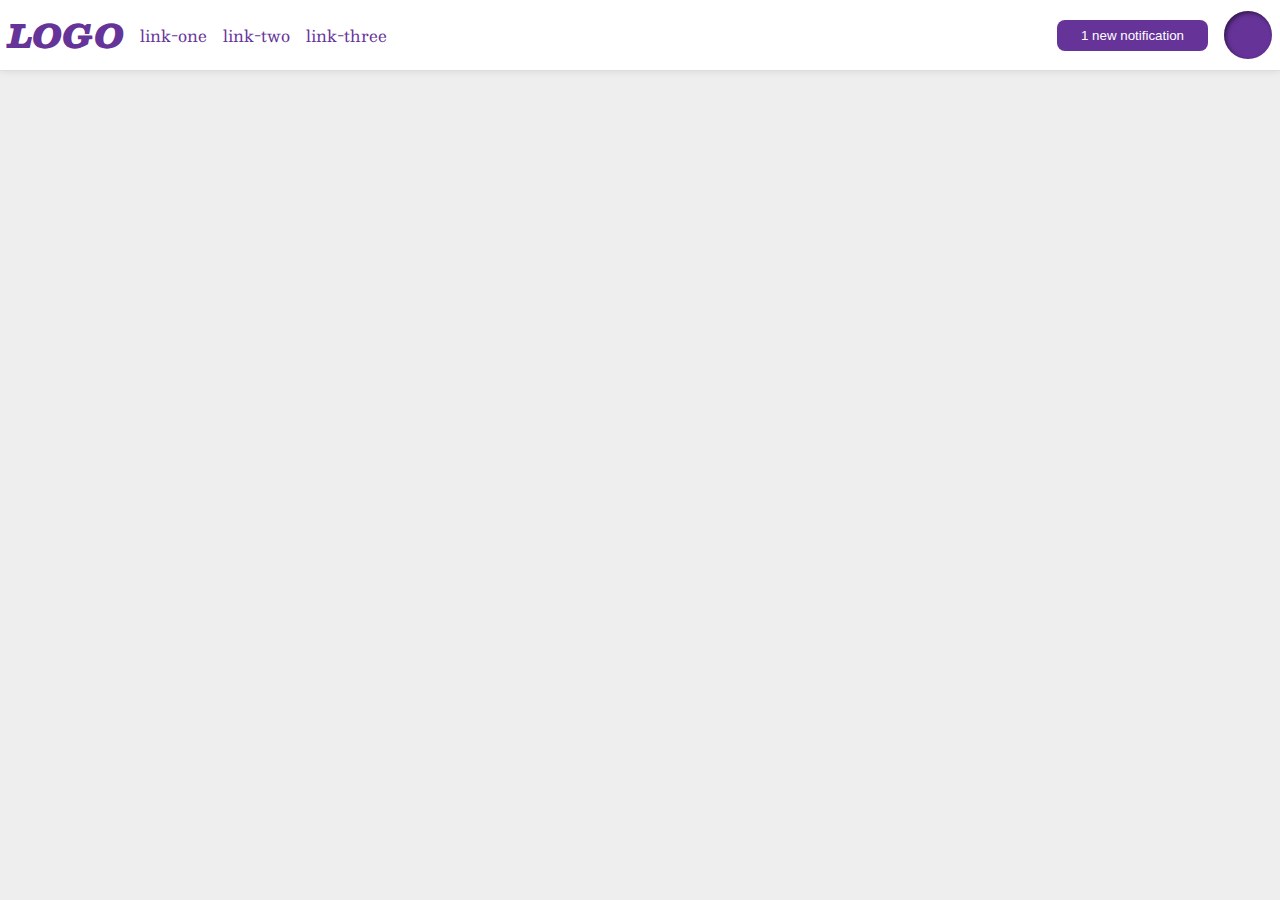
<file: foundations/flex/03-flex-header-2/index.html>
<!DOCTYPE html>
<html lang="en">
  <head>
    <meta charset="UTF-8" />
    <meta http-equiv="X-UA-Compatible" content="IE=edge" />
    <meta name="viewport" content="width=device-width, initial-scale=1.0" />
    <title>Flex Header 2</title>
    <link rel="stylesheet" href="style.css" />
  </head>
  <body>
    <div class="header">
      <div class="main-header">
        <div class="logo">LOGO</div>
        <ul class="links">
          <li><a href="https://google.com">link-one</a></li>
          <li><a href="https://google.com">link-two</a></li>
          <li><a href="https://google.com">link-three</a></li>
        </ul>
      </div>
      <div class="second-header">
        <button class="notifications">1 new notification</button>
        <div class="profile-image"></div>
      </div>
    </div>
  </body>
</html>
</file>
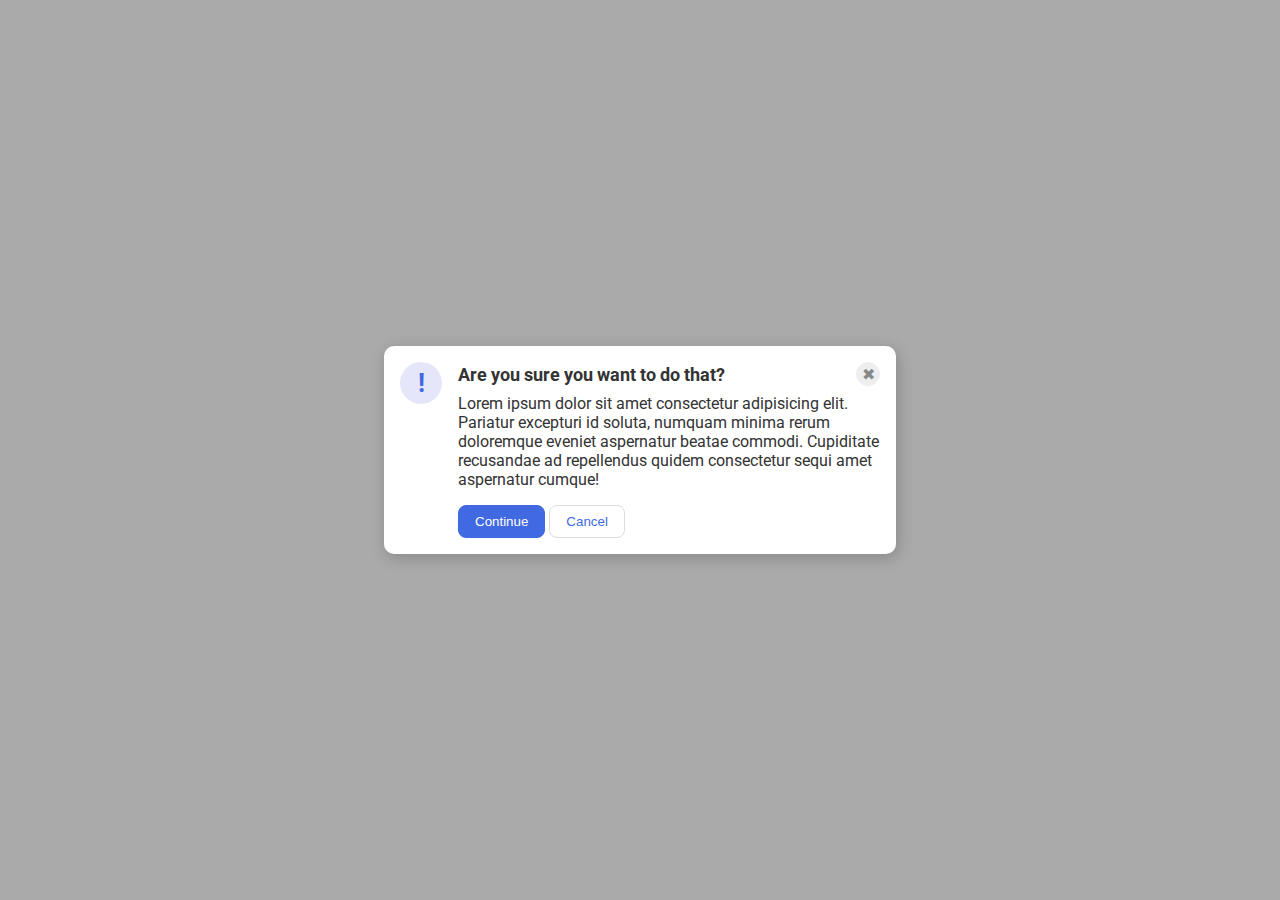
<file: foundations/flex/05-flex-modal/index.html>
<!DOCTYPE html>
<html lang="en">
  <head>
    <meta charset="UTF-8" />
    <meta http-equiv="X-UA-Compatible" content="IE=edge" />
    <meta name="viewport" content="width=device-width, initial-scale=1.0" />
    <link rel="stylesheet" href="style.css" />
    <title>Modal</title>
  </head>
  <body>
    <div class="modal">
      <div class="icon">!</div>
      <!-- additional container used here -->
      <div class="container">
        <!-- header div was moved to encompass the close button as well -->
        <div class="header">
          Are you sure you want to do that?
          <button class="close-button">✖</button>
        </div>
        <div class="text">
          Lorem ipsum dolor sit amet consectetur adipisicing elit. Pariatur
          excepturi id soluta, numquam minima rerum doloremque eveniet
          aspernatur beatae commodi. Cupiditate recusandae ad repellendus quidem
          consectetur sequi amet aspernatur cumque!
        </div>
        <button class="continue">Continue</button>
        <button class="cancel">Cancel</button>
      </div>
    </div>
  </body>
</html>
</file>
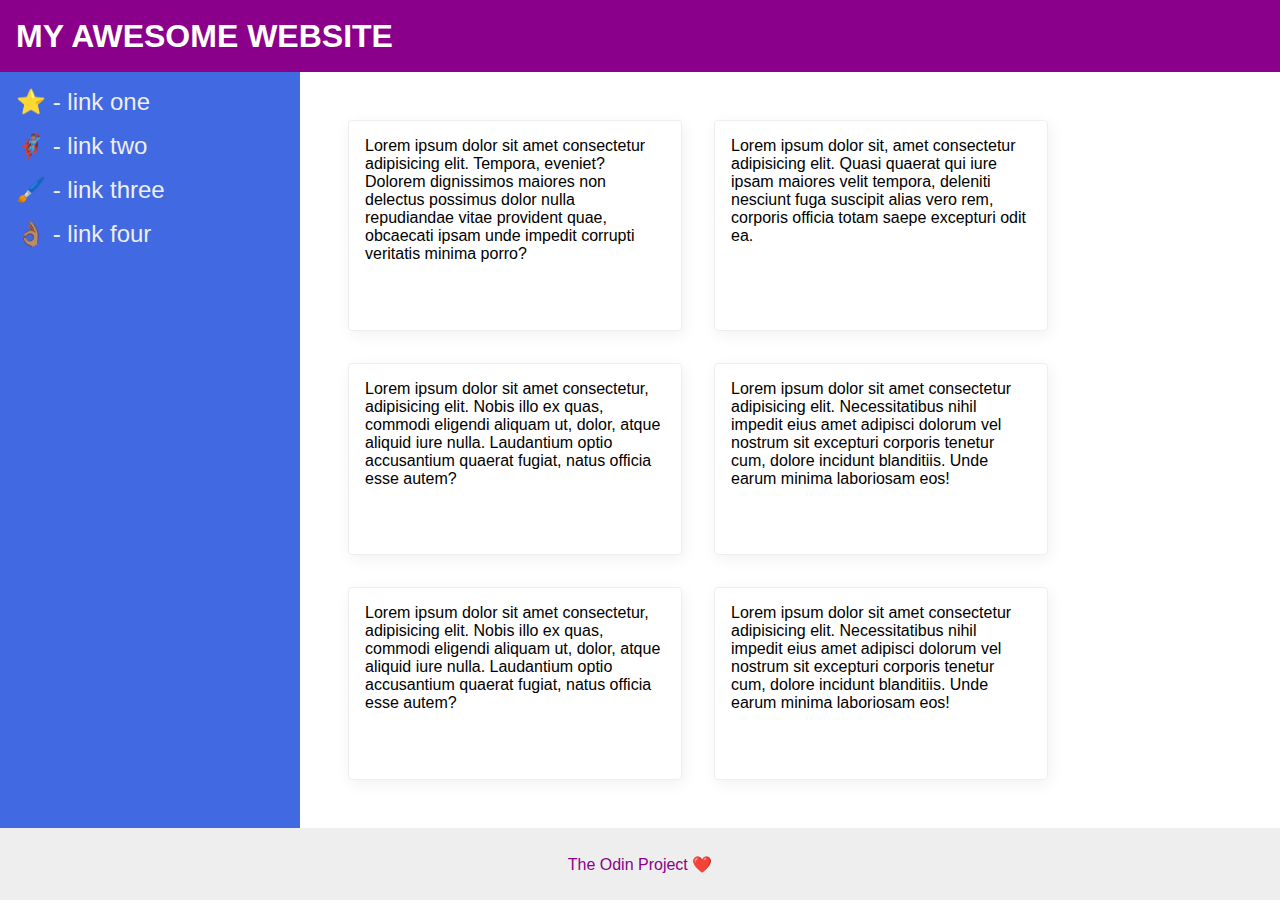
<file: foundations/flex/07-flex-layout-2/index.html>
<!DOCTYPE html>
<html lang="en">
  <head>
    <meta charset="UTF-8" />
    <meta http-equiv="X-UA-Compatible" content="IE=edge" />
    <meta name="viewport" content="width=device-width, initial-scale=1.0" />
    <title>The Holy Grail</title>
    <link rel="stylesheet" href="style.css" />
  </head>
  <body>
    <div class="container">
      <div class="header">MY AWESOME WEBSITE</div>

      <div class="middle-page">
        <div class="sidebar">
          <ul>
            <li><a href="#">⭐ - link one</a></li>
            <li><a href="#">🦸🏽‍♂️ - link two</a></li>
            <li><a href="#">🖌️ - link three</a></li>
            <li><a href="#">👌🏽 - link four</a></li>
          </ul>
        </div>
        <div class="cards">
          <div class="card">
            Lorem ipsum dolor sit amet consectetur adipisicing elit. Tempora,
            eveniet? Dolorem dignissimos maiores non delectus possimus dolor
            nulla repudiandae vitae provident quae, obcaecati ipsam unde impedit
            corrupti veritatis minima porro?
          </div>
          <div class="card">
            Lorem ipsum dolor sit, amet consectetur adipisicing elit. Quasi
            quaerat qui iure ipsam maiores velit tempora, deleniti nesciunt fuga
            suscipit alias vero rem, corporis officia totam saepe excepturi odit
            ea.
          </div>
          <div class="card">
            Lorem ipsum dolor sit amet consectetur, adipisicing elit. Nobis illo
            ex quas, commodi eligendi aliquam ut, dolor, atque aliquid iure
            nulla. Laudantium optio accusantium quaerat fugiat, natus officia
            esse autem?
          </div>
          <div class="card">
            Lorem ipsum dolor sit amet consectetur adipisicing elit.
            Necessitatibus nihil impedit eius amet adipisci dolorum vel nostrum
            sit excepturi corporis tenetur cum, dolore incidunt blanditiis. Unde
            earum minima laboriosam eos!
          </div>
          <div class="card">
            Lorem ipsum dolor sit amet consectetur, adipisicing elit. Nobis illo
            ex quas, commodi eligendi aliquam ut, dolor, atque aliquid iure
            nulla. Laudantium optio accusantium quaerat fugiat, natus officia
            esse autem?
          </div>
          <div class="card">
            Lorem ipsum dolor sit amet consectetur adipisicing elit.
            Necessitatibus nihil impedit eius amet adipisci dolorum vel nostrum
            sit excepturi corporis tenetur cum, dolore incidunt blanditiis. Unde
            earum minima laboriosam eos!
          </div>
        </div>
      </div>

      <div class="footer">The Odin Project ❤️</div>
    </div>
  </body>
</html>
</file>
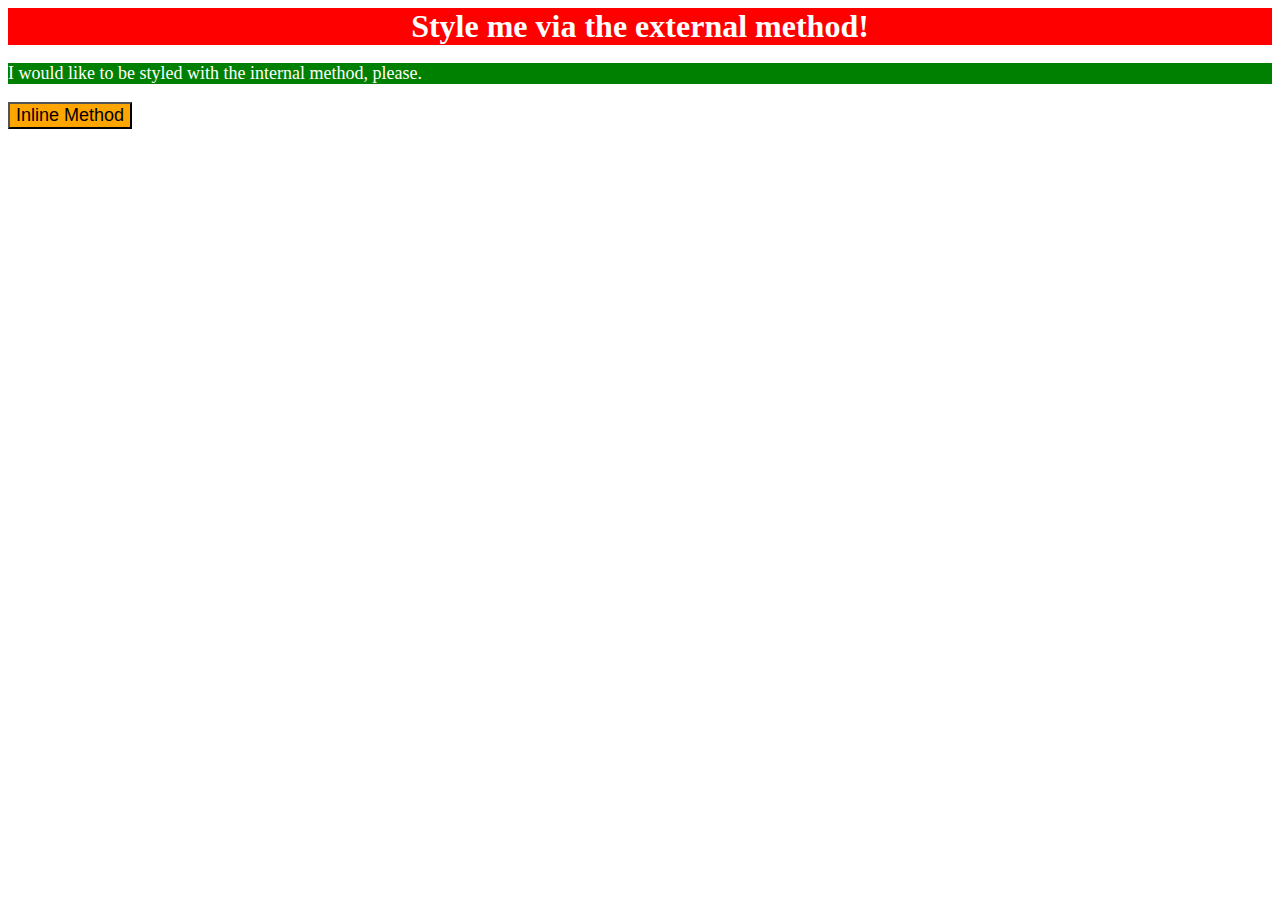
<file: foundations/intro-to-css/01-css-methods/index.html>
<!DOCTYPE html>
<html lang="en">
  <head>
    <meta charset="UTF-8" />
    <meta http-equiv="X-UA-Compatible" content="IE=edge" />
    <meta name="viewport" content="width=device-width, initial-scale=1.0" />
    <link href="style.css" rel="stylesheet" />
    <style>
      p {
        background-color: #008000;
        color: #fff;
        font-size: 18px;
      }
    </style>
    <title>Methods for Adding CSS</title>
  </head>
  <body>
    <div>Style me via the external method!</div>
    <p>I would like to be styled with the internal method, please.</p>
    <button style="background-color: #ffa500; font-size: 18px">
      Inline Method
    </button>
  </body>
</html>
</file>
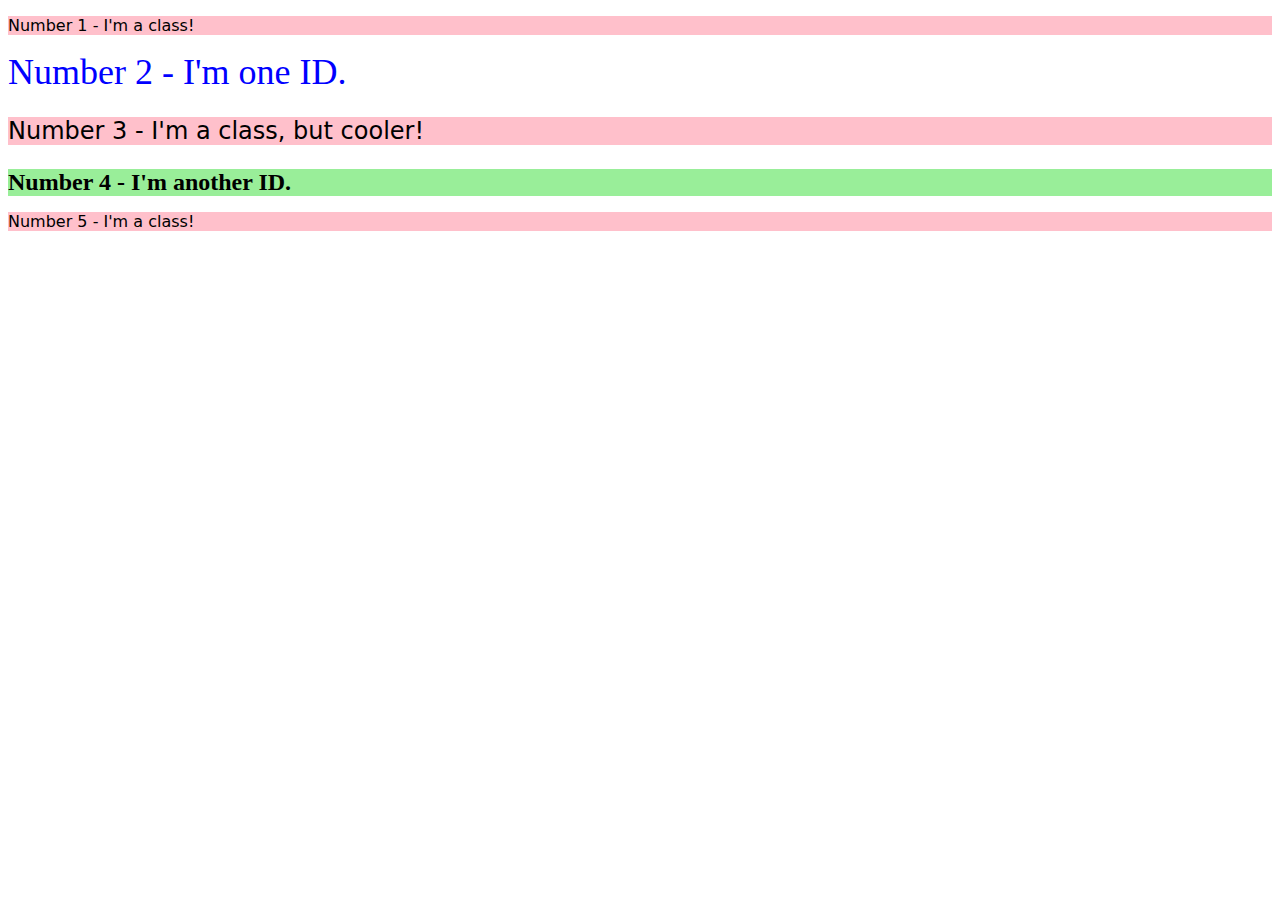
<file: foundations/intro-to-css/02-class-id-selectors/index.html>
<!DOCTYPE html>
<html lang="en">
  <head>
    <meta charset="UTF-8" />
    <meta http-equiv="X-UA-Compatible" content="IE=edge" />
    <meta name="viewport" content="width=device-width, initial-scale=1.0" />
    <title>Class and ID Selectors</title>
    <link rel="stylesheet" href="style.css" />
  </head>
  <body>
    <p class="odd">Number 1 - I'm a class!</p>
    <div id="even">Number 2 - I'm one ID.</div>
    <p class="odd new-font-size">Number 3 - I'm a class, but cooler!</p>
    <div id="fourth" class="new-font-size">Number 4 - I'm another ID.</div>
    <p class="odd">Number 5 - I'm a class!</p>
  </body>
</html>
</file>
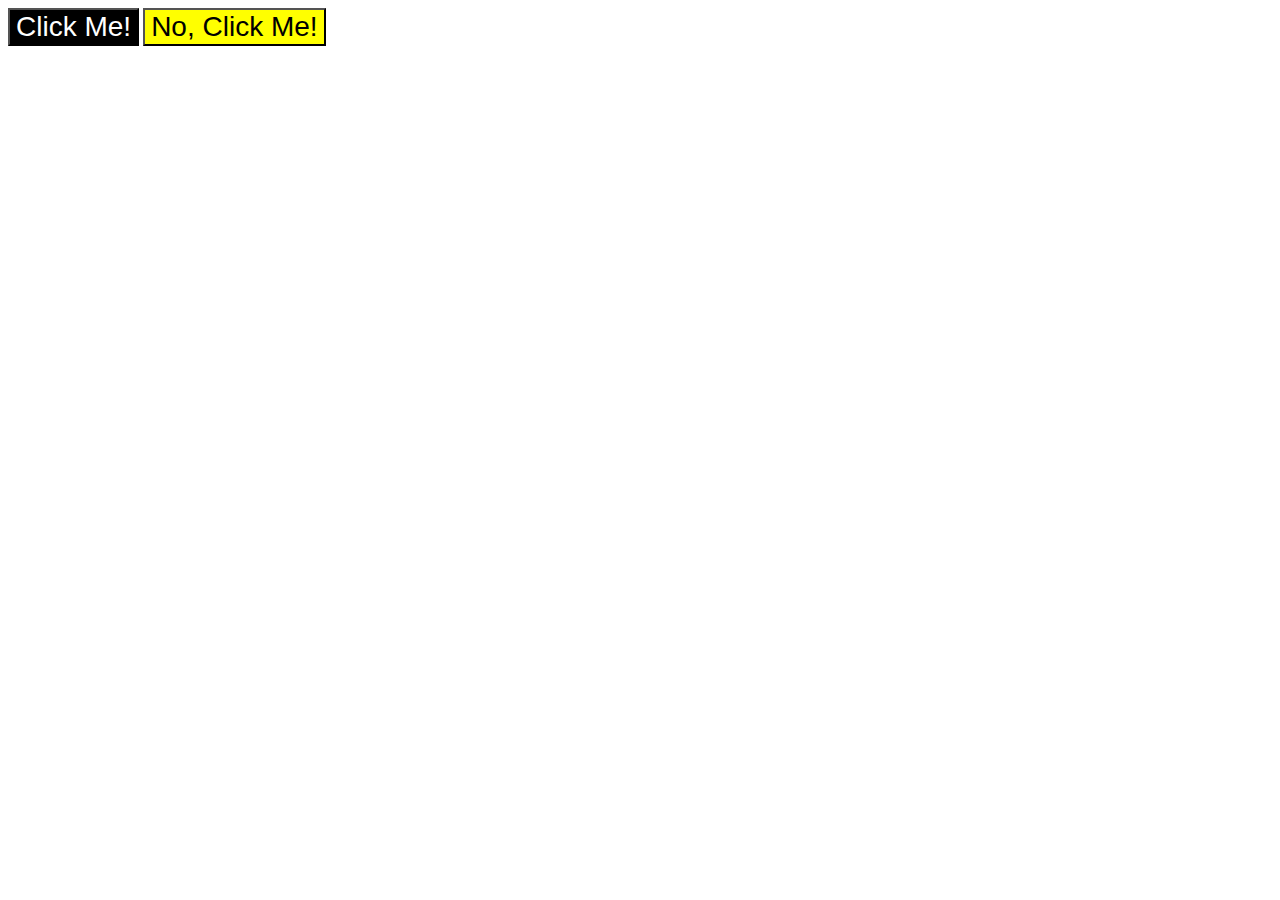
<file: foundations/intro-to-css/03-grouping-selectors/index.html>
<!DOCTYPE html>
<html lang="en">
  <head>
    <meta charset="UTF-8" />
    <meta http-equiv="X-UA-Compatible" content="IE=edge" />
    <meta name="viewport" content="width=device-width, initial-scale=1.0" />
    <title>Grouping Selectors</title>
    <link rel="stylesheet" href="style.css" />
  </head>
  <body>
    <button class="click-yes">Click Me!</button>
    <button class="click-no">No, Click Me!</button>
  </body>
</html>
</file>
<file: foundations/flex/03-flex-header-2/style.css>
/* this is some magical font-importing.  
you'll learn about it later. */
@import url("https://fonts.googleapis.com/css2?family=Besley:ital,wght@0,400;1,900&display=swap");

body {
  margin: 0;
  background: #eee;
  font-family: Besley, serif;
}

.header {
  background: white;
  border-bottom: 1px solid #ddd;
  box-shadow: 0 0 8px rgba(0, 0, 0, 0.1);
  display: flex;
  justify-content: space-between;
  padding: 8px;
}

.profile-image {
  background: rebeccapurple;
  box-shadow: inset 2px 2px 4px rgba(0, 0, 0, 0.5);
  border-radius: 50%;
  width: 48px;
  height: 48px;
}

.logo {
  color: rebeccapurple;
  font-size: 32px;
  font-weight: 900;
  font-style: italic;
}

button {
  border: none;
  border-radius: 8px;
  background: rebeccapurple;
  color: white;
  padding: 8px 24px;
}

a {
  /* this removes the line under our links */
  text-decoration: none;
  color: rebeccapurple;
}

ul {
  list-style-type: none;
  display: flex;
  margin: 0;
  padding: 0;
  align-items: center;
  gap: 16px;
}

.second-header,
.main-header {
  display: flex;
  gap: 16px;
  align-items: center;
}
</file>
<file: foundations/flex/05-flex-modal/style.css>
@import url("https://fonts.googleapis.com/css2?family=Roboto:wght@400;700&display=swap");

html,
body {
  height: 100%;
}

body {
  font-family: Roboto, sans-serif;
  margin: 0;
  background: #aaa;
  color: #333;
  /* I'll give you this one for free lol */
  display: flex;
  align-items: center;
  justify-content: center;
}

.modal {
  background: white;
  width: 480px;
  border-radius: 10px;
  box-shadow: 2px 4px 16px rgba(0, 0, 0, 0.2);
}

.icon {
  color: royalblue;
  font-size: 26px;
  font-weight: 700;
  background: lavender;
  width: 42px;
  height: 42px;
  border-radius: 50%;
  display: flex;
  align-items: center;
  justify-content: center;
}

.close-button {
  background: #eee;
  border-radius: 50%;
  color: #888;
  font-weight: 400;
  font-size: 16px;
  height: 24px;
  width: 24px;
  display: flex;
  align-items: center;
  justify-content: center;
  border: 1px solid #eee;
  padding: 0;
}

button {
  cursor: pointer;
  padding: 8px 16px;
  border-radius: 8px;
}

button.continue {
  background: royalblue;
  border: 1px solid royalblue;
  color: white;
}

button.cancel {
  background: white;
  border: 1px solid #ddd;
  color: royalblue;
}

.modal {
  display: flex;
  gap: 16px;
  padding: 16px;
}

.icon {
  flex-shrink: 0;
}
/* header container should be wrapped around the button element as well in order for flex style to work */
.header {
  display: flex;
  align-items: center;
  justify-content: space-between;
  font-size: 18px;
  font-weight: 700;
  margin-bottom: 8px;
}

.text {
  margin-bottom: 16px;
}
</file>
<file: foundations/flex/07-flex-layout-2/style.css>
body {
  font-family: -apple-system, BlinkMacSystemFont, 'Segoe UI', Roboto, Oxygen,
    Ubuntu, Cantarell, 'Open Sans', 'Helvetica Neue', sans-serif;
  margin: 0;
  min-height: 100vh;
  box-sizing: border-box;
}

.header {
  height: 72px;
  background: darkmagenta;
  color: white;
}

.footer {
  height: 72px;
  background: #eee;
  color: darkmagenta;
}

.sidebar {
  width: 300px;
  background: royalblue;
  box-sizing: border-box;
  flex-shrink: 0;
  padding: 16px;
}

.card {
  border: 1px solid #eee;
  box-shadow: 2px 4px 16px rgba(0, 0, 0, 0.06);
  border-radius: 4px;
}

.container {
  display: flex;
  flex-direction: column;
  height: 100vh;
}

.middle-page {
  display: flex;
  flex: 1;
}

.header {
  display: flex;
  align-items: center;
  font-size: 32px;
  font-weight: 900;
  padding: 0 16px;
}

.footer {
  display: flex;
  justify-content: center;
  align-items: center;
}

ul {
  list-style: none;
  padding: 0;
  margin: 0;
}

ul a:link {
  color: #eee;
  text-decoration: none;
  font-size: 24px;
}

.cards {
  display: flex;
  flex-wrap: wrap;
  padding: 48px;
  gap: 32px;
}

.card {
  width: 300px;
  padding: 16px;
}

li {
  margin-bottom: 16px;
}
</file>
<file: foundations/intro-to-css/01-css-methods/style.css>
div {
  background-color: #f00;
  font-size: 32px;
  font-weight: bold;
  text-align: center;
  color: #fff;
}
</file>
<file: foundations/intro-to-css/02-class-id-selectors/style.css>
.odd {
  background-color: #ffc0cb;
  font-family: Verdana, "DejaVu Sans", sans-serif;
}

#even {
  color: #00f;
  font-size: 36px;
}

.new-font-size {
  font-size: 24px;
}

#fourth {
  background-color: #9e9;
  font-weight: bold;
}
</file>
<file: foundations/intro-to-css/03-grouping-selectors/style.css>
.click-yes,
.click-no {
  font-size: 28px;
  font-family: Helvetica, "Times New Roman", sans-serif;
}

.click-yes {
  background-color: #000;
  color: #fff;
}

.click-no {
  background-color: #ff0;
}
</file>
